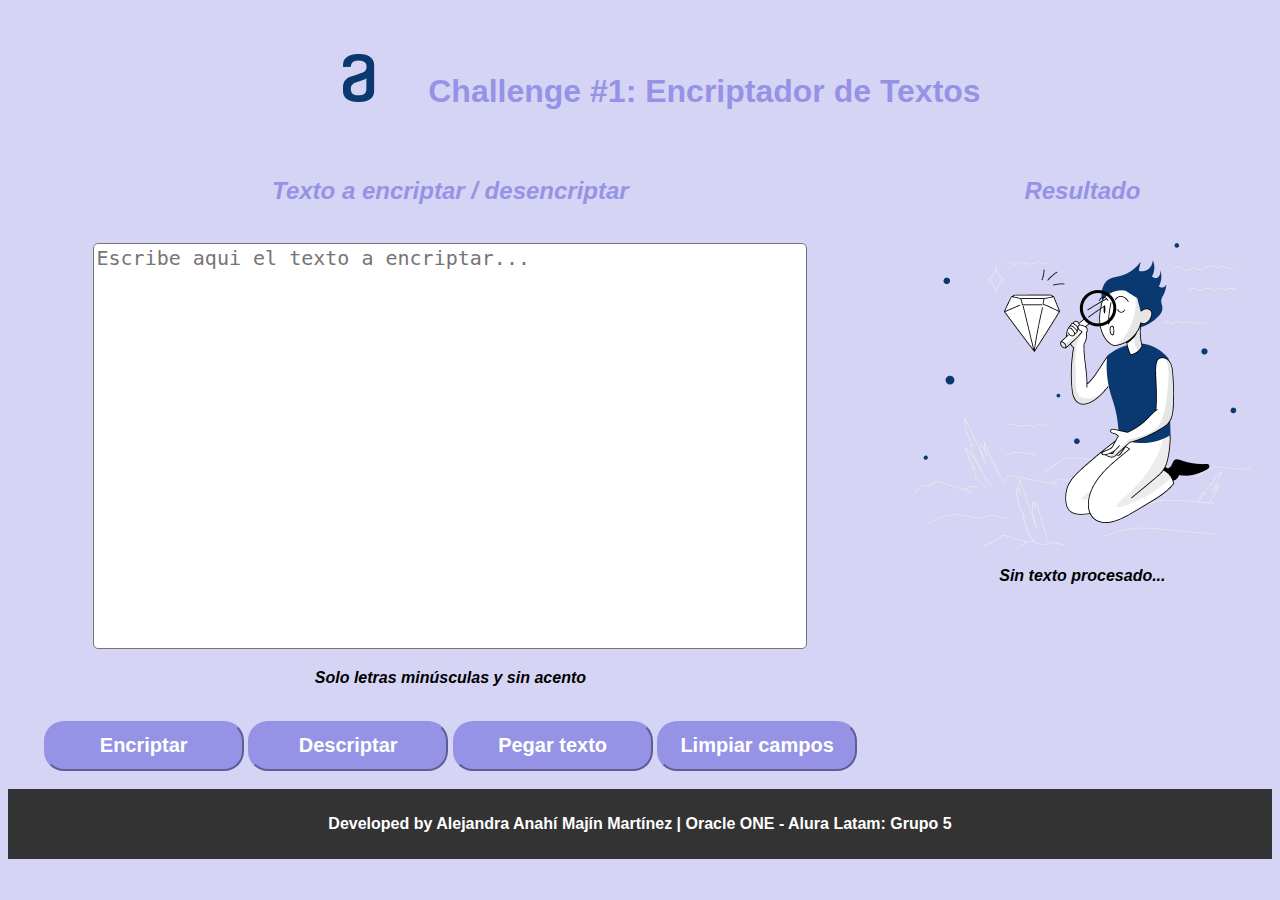
<file: index.html>
<!DOCTYPE html>

<html lang="es">

<head>
    <meta charset="UTF-8">

    <!-- Titulo de página -->
    <title>Challenge: Encriptador de textos</title>       
    <meta http-equiv="X-UA-Compatible" content="IE=edge">
    <meta name="viewport" content="width=device-width, initial-scale=1.0">

    <!-- Carga de icono a etiqueta de la página -->
    <link rel="shortcut icon" href="icono.ico">

    <!-- Llamada del estilo css -->
    <link rel="stylesheet" href="estilo.css">

    <!-- Llamada de javaScript -->
    <script type="text/javascript"  src="jscript.js"></script>
</head>


<!-- Cuerpo del sitio -->
<body>

    <!-- Cabeza de la página en cual lleva el logo y el título -->
    <header>
       <h1><img name="logo" class="logo" src="Logo.png"> Challenge #1: Encriptador de Textos</h1>
    </header>

    <!-- Div contenedor presenta el área para encriptar / desencriptar el texto -->
    <div class="contenedor">


        <section>

                <h2>Texto a encriptar / desencriptar </h2>
                <br>            

                <!-- Área de texto que recibe el texto a encriptar o desencriptar -->
                <textarea name="encriptarDesencriptarTexto" id="encriptarDesencriptarTexto" class="encriptarDesencriptarTexto"  placeholder="Escribe aqui el texto a encriptar..." ></textarea>
                <br>
                <p class="advertencia" name="advertencia">Solo letras minúsculas y sin acento</p>
                <br>

        </section>


        <aside>
                <h2>Resultado </h2>                
                <br>

                <!-- Segmentp derecho de la ágina la cual presentará una imagen al no contener información el área 
                de texto encriptar/desencriptar  -->
                <div name="previo" id="previo">
                    <img src="buscando.png">
                    <p class="advertencia" name="advertencia">Sin texto procesado...</p>
                </div>

                <!-- Posterior al teclao de la área de texto que recibe el texto a procesar, aparece área de 
                   texto textoEncriptado -->
                <div name="posterior" id="posterior" style=" display:none;">                    
                    <textarea class="textoEncriptado" name="textoEncriptado"  id="textoEncriptado" disabled invisible ></textarea>
                    <br><br>
                    <button class="copiar" name="copiar" onclick="copiar()">Copiar texto</button>                 
                    <br>                    
                </div>

        </aside>


     

    </div>

        <!-- Segmento de botones con sus respectivos llamados de funciones sj  -->
        <section class="botones">
                <button class="buttonEncriptar" name="buttonEncriptar" onclick="encriptarTexto()">Encriptar</button>
                <button class="buttonDesencriptar" name="buttonDesencriptar" onclick="desencriptarTexto()"> Descriptar </button>                   
                <button class="pegar" name="pegar" onclick="pegar()"> Pegar texto </button>  
                <button class="limpiar" name="limpiar" onclick="limpiar()"> Limpiar campos </button>  
                <br><br>
        </section>


    <!-- Pie de página -->    
    <footer>
        <p>Developed by Alejandra Anahí Majín Martínez | Oracle ONE  - Alura Latam: Grupo 5</p>
    </footer>

</body>

</html>
</file>
<file: estilo.css>
/*  Declaración de estilo a cada elemento de la página  */

        body{
            background-color: #d5d4f5;
            font-family: 'PT Sans',sans-serif;
        }


        h1, h2{
            color: #9693e6;
            text-align: center;
        }


        h2{
            font-style: italic;
            font-weight: bold;     
        }


        header {
            padding: 25px;
            background-color: #d5d4f5;
            font-weight: bold;               
        }


        footer {
            clear: both;
            text-align: center;
            background-color: #333333;
            color: white;
            padding: 10px;     
            font-weight: bold;   
        }



        .contenedor {
            display: flex;
        }



        section{
            width: 70%;
            height: 100%;
            float: left;
            background-color: #d5d4f5;
            align-content: center;
            text-align: center;
        }

        aside {
            width: 30%;
            height: 100%;
            float: left;
            background-color: #d5d4f5;
            align-content: center;
            text-align: center;
            
        }



        /*  Áreas de texto que reciben y procesan los textos a encriptar o desencriptar */
        .encriptarDesencriptarTexto{
                              
            position: static;
            width: 80%;
            height: 400px;
            left: 240px;
            top: 168px;
            font-style: normal;
            font-weight: 300;
            font-size: 20px;
            color: black;    
            border-radius: 5px;     
            resize:none;

        }



        .textoEncriptado{
            position: static;
            width: 80%;
            height: 400px;
            left: 240px;
            top: 168px;
            font-style: normal;
            font-weight: 300;
            font-size: 20px;
            background: #FFFFFF;
            color: black;                
            border-radius: 5px;
            resize:none;


        }



        /*  Aplicación de formato a los botones de la página  */        
        button.buttonEncriptar, button.buttonDesencriptar, button.copiar, button.pegar, button.limpiar {
                    
            color: white;            
            padding: 10px;
            gap: 8px;
            width: 200px;
            height:50px;
            background: #9693e6;
            border-radius: 20px;
            font-size: 20px;   
            font-weight: bold;    
            border-color: #9693e6;

        } 


        /* Cambio de color de fondo de los botones como respuesta
         al paso del mouse sobre el elemento  */    
        button.buttonEncriptar:hover{ background-color: #333333;}
        button.buttonDesencriptar:hover{ background-color: #333333;}
        button.copiar:hover{ background-color: #333333;}
        button.pegar:hover{ background-color: #333333;}
        button.limpiar:hover{ background-color: #333333;}


        p.advertencia{
            font-style: italic;
            font-weight: bold;               
        }
</file>
